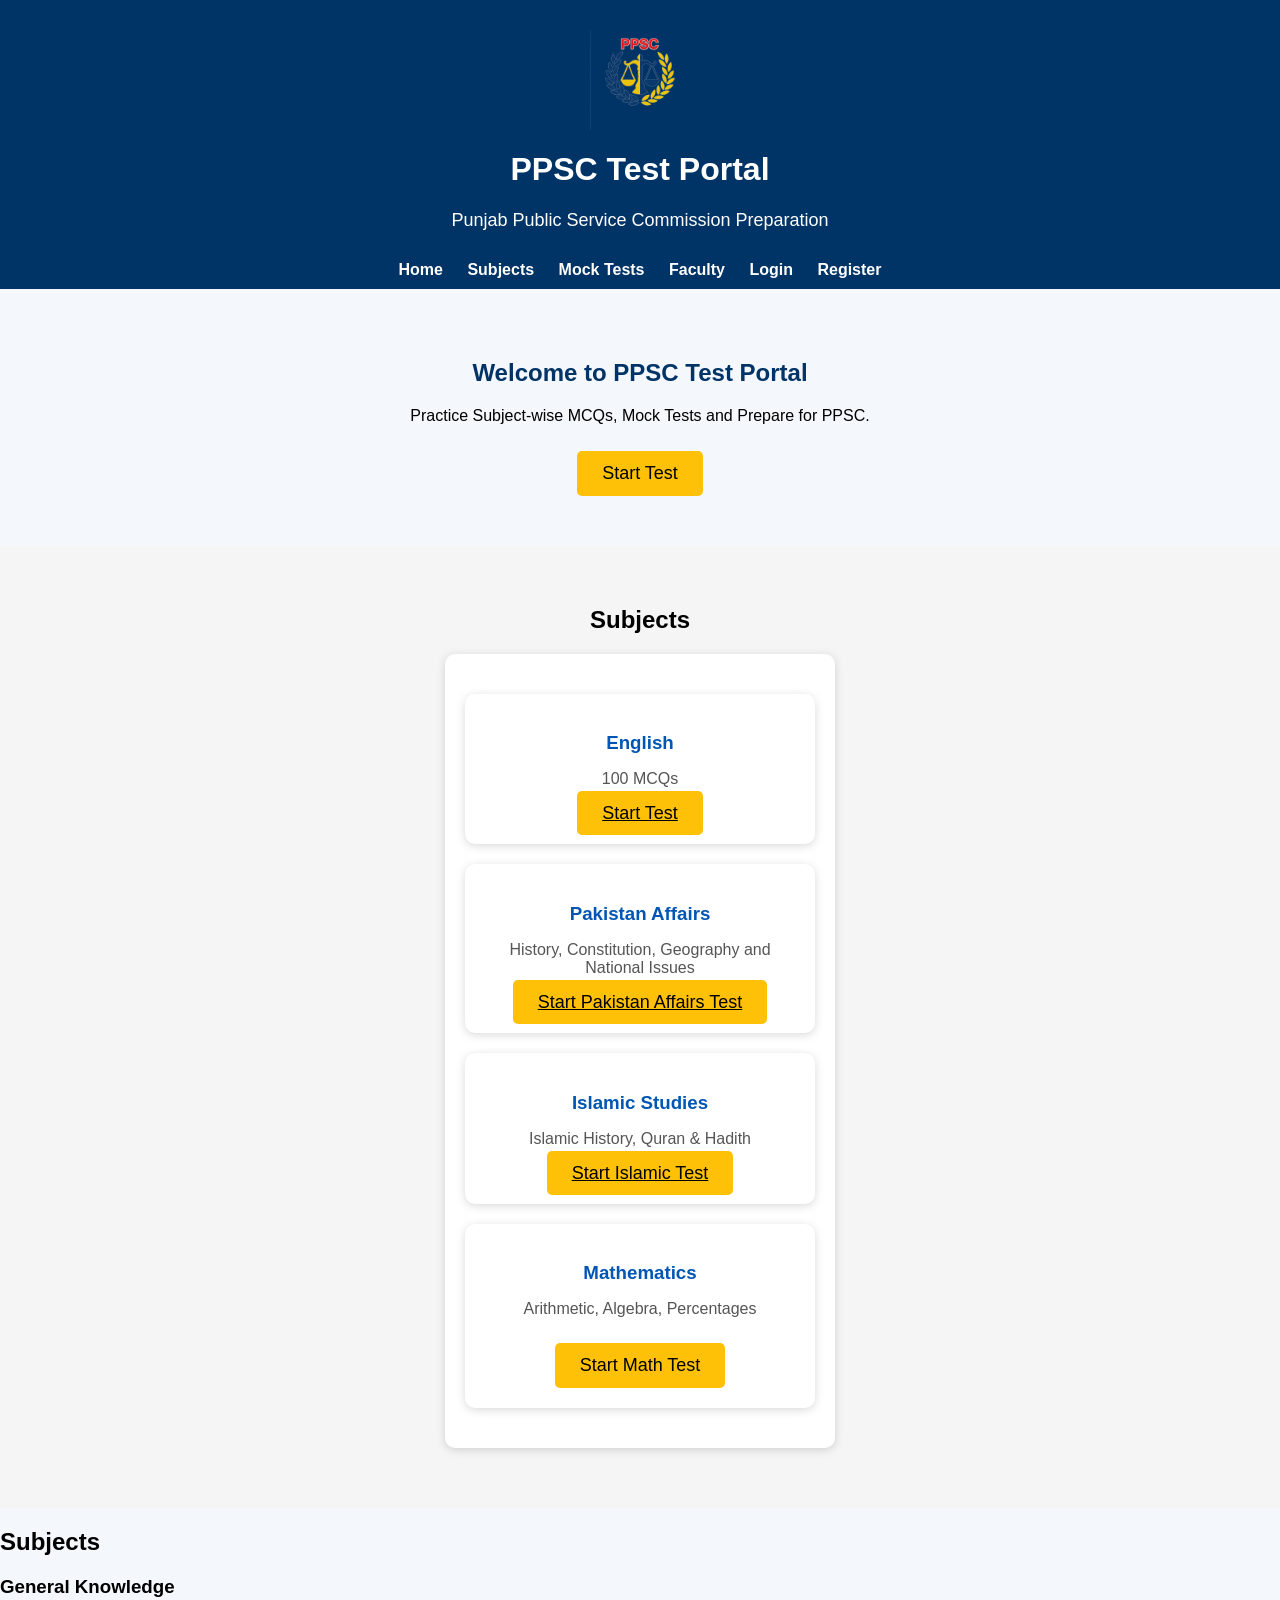
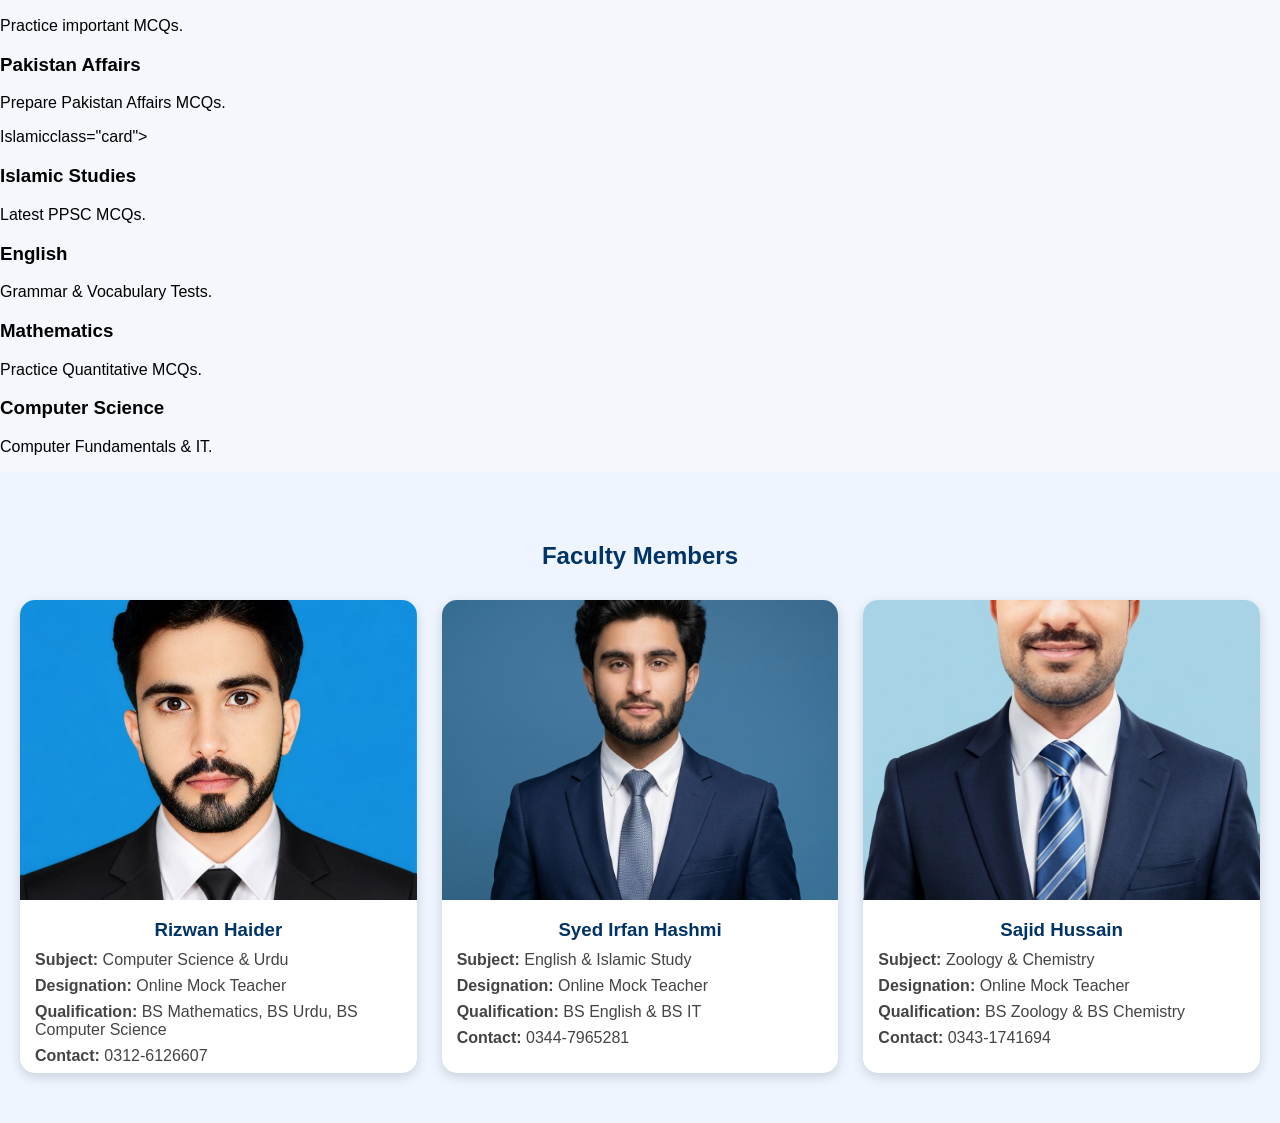
<file: index.html>
<!DOCTYPE html>
<html lang="en">
<head>
    <meta charset="UTF-8">
    <meta name="viewport" content="width=device-width, initial-scale=1.0">
    <title>PPSC Test Portal</title>
    <link rel="stylesheet" href="style.css">
</head>
<body>
    <header>
    <img src="images/file_00000000b2088208bc2eb9461be7be48.png" alt="PPSC Logo" class="logo">

    <h1>PPSC Test Portal</h1>
    <p>Punjab Public Service Commission Preparation</p>
    </header>
    
    <nav>
    <a href="#">Home</a>
    <a href="#">Subjects</a>
    <a href="mocktest.html">Mock Tests</a>
    <a href="#">Faculty</a>
    <a href="login.html">Login</a>
    <a href="register.html">Register</a>
    </nav>
    
  <section class="hero">
    <h2>Welcome to PPSC Test Portal</h2>
    <p>Practice Subject-wise MCQs, Mock Tests and Prepare for PPSC.</p>
    <button class="btn">Start Test</button>
</section>
    <section id="subjects">
    <h2>Subjects</h2>

    <div class="subject-card">
        <div class="subject-card">
    <h3>English</h3>
    <p>100 MCQs</p>
    <a href="english.html" class="btn">Start Test</a>
        </div>
            <div class="subject-card">
    <h3>Pakistan Affairs</h3>
    <p>History, Constitution, Geography and National Issues</p>
    <a href="pakistanaffairs.html" class="btn">Start Pakistan Affairs Test</a>
</div>
              
           <div class="subject-card">
    <h3>Islamic Studies</h3>
    <p>Islamic History, Quran & Hadith</p>
    <a href="islamic.html" class="btn">Start Islamic Test</a>
           </div>
               
    <div class="subject-card">
        <h3>Mathematics</h3>
        <p>Arithmetic, Algebra, Percentages</p>
        <button class="btn">Start Math Test</button>
    </div>
    </section>
    <section class="subjects">
    <h2>Subjects</h2>

    <div class="card">
        <h3>General Knowledge</h3>
        <p>Practice important MCQs.</p>
    </div>

    <div class="card">
        <h3>Pakistan Affairs</h3>
        <p>Prepare Pakistan Affairs MCQs.</p>
    </div>

  Islamicclass="card">
        <h3>Islamic Studies</h3>
        <p>Latest PPSC MCQs.</p>
    </div>

    <div class="card">
        <h3>English</h3>
        <p>Grammar & Vocabulary Tests.</p>
    </div>

    <div class="card">
        <h3>Mathematics</h3>
        <p>Practice Quantitative MCQs.</p>
    </div>

    <div class="card">
        <h3>Computer Science</h3>
        <p>Computer Fundamentals & IT.</p>
    </div>

    </section>
    <section id="faculty">
    <h2>Faculty Members</h2>

    <div class="faculty-grid">

        <!-- Rizwan Haider -->
        <div class="faculty-card">
            <img src="images/file_000000001d1481fdb68f13787a6f62b2.png" alt="Rizwan Haider">

            <h3>Rizwan Haider</h3>

            <p><strong>Subject:</strong> Computer Science &amp; Urdu</p>
            <p><strong>Designation:</strong> Online Mock Teacher</p>
            <p><strong>Qualification:</strong> BS Mathematics, BS Urdu, BS Computer Science</p>
            <p><strong>Contact:</strong> 0312-6126607</p>
        </div>

        <!-- Syed Irfan Hashmi -->
        <div class="faculty-card">
            <img src="images/1785332747771.jpg" alt="Syed Irfan Hashmi">

            <h3>Syed Irfan Hashmi</h3>

            <p><strong>Subject:</strong> English &amp; Islamic Study</p>
            <p><strong>Designation:</strong> Online Mock Teacher</p>
            <p><strong>Qualification:</strong> BS English &amp; BS IT</p>
            <p><strong>Contact:</strong> 0344-7965281</p>
        </div>

        <!-- Sajid Hussain -->
        <div class="faculty-card">
            <img src="images/1785375623455.jpg" alt="Sajid Hussain">

            <h3>Sajid Hussain</h3>

            <p><strong>Subject:</strong> Zoology &amp; Chemistry</p>
            <p><strong>Designation:</strong> Online Mock Teacher</p>
            <p><strong>Qualification:</strong> BS Zoology &amp; BS Chemistry</p>
            <p><strong>Contact:</strong> 0343-1741694</p>
        </div>

    </div>
    </section>
</body>
</html>
</file>
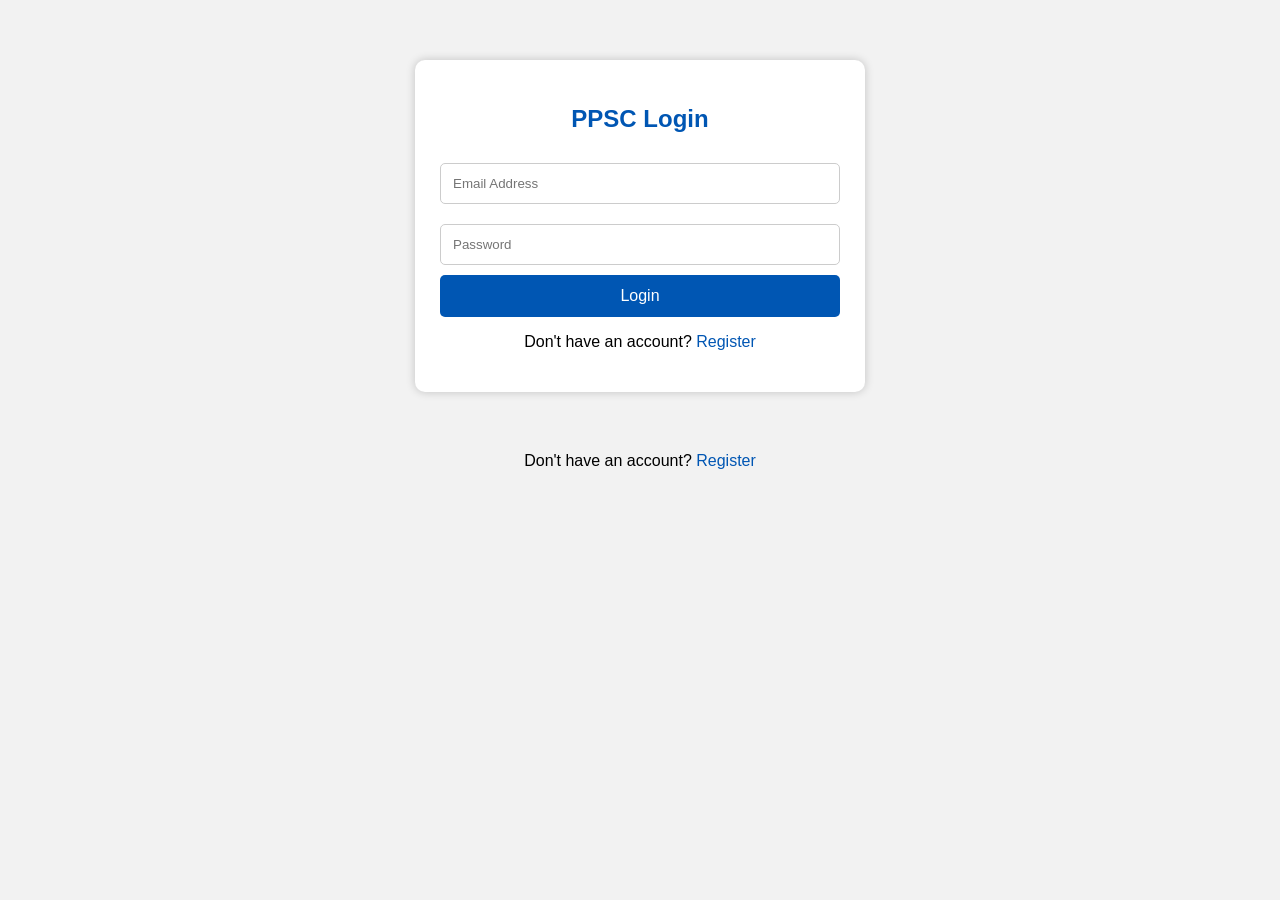
<file: login.html>
<!DOCTYPE html>
<html lang="en">
<head>
<meta charset="UTF-8">
<meta name="viewport" content="width=device-width, initial-scale=1.0">
<title>PPSC Login</title>

<style>
body{
    margin:0;
    padding:0;
    font-family:Arial,sans-serif;
    background:#f2f2f2;
}

.container{
    width:90%;
    max-width:400px;
    margin:60px auto;
    background:#fff;
    padding:25px;
    border-radius:10px;
    box-shadow:0 0 10px rgba(0,0,0,.2);
}

h2{
    text-align:center;
    color:#0056b3;
}

input{
    width:100%;
    padding:12px;
    margin:10px 0;
    border:1px solid #ccc;
    border-radius:5px;
    box-sizing:border-box;
}

button{
    width:100%;
    padding:12px;
    background:#0056b3;
    color:white;
    border:none;
    border-radius:5px;
    font-size:16px;
    cursor:pointer;
}

button:hover{
    background:#003d80;
}

p{
    text-align:center;
}

a{
    color:#0056b3;
    text-decoration:none;
}
</style>

</head>
<body>

<div class="container">

<h2>PPSC Login</h2>

<form id="loginForm">

<input type="email" placeholder="Email Address" required>

<input type="password" placeholder="Password" required>

<button type="submit">Login</button>

</form>

<p>Don't have an account?
<a href="register.html">Register</a></p>

</div>
    <p>Don't have an account?
<a href="register.html">Register</a></p>

</div>

<script>
document.getElementById("loginForm").addEventListener("submit", function(e){

e.preventDefault();

let email = document.querySelector('input[type="email"]').value;
let password = document.querySelector('input[type="password"]').value;

let user = JSON.parse(localStorage.getItem("ppscUser"));

if(user && user.email === email && user.password === password){
    alert("Login Successful!");
    window.location.href = "index.html";
}else{
    alert("Invalid Email or Password!");
}

});
</script>

</body>
</html>
</file>
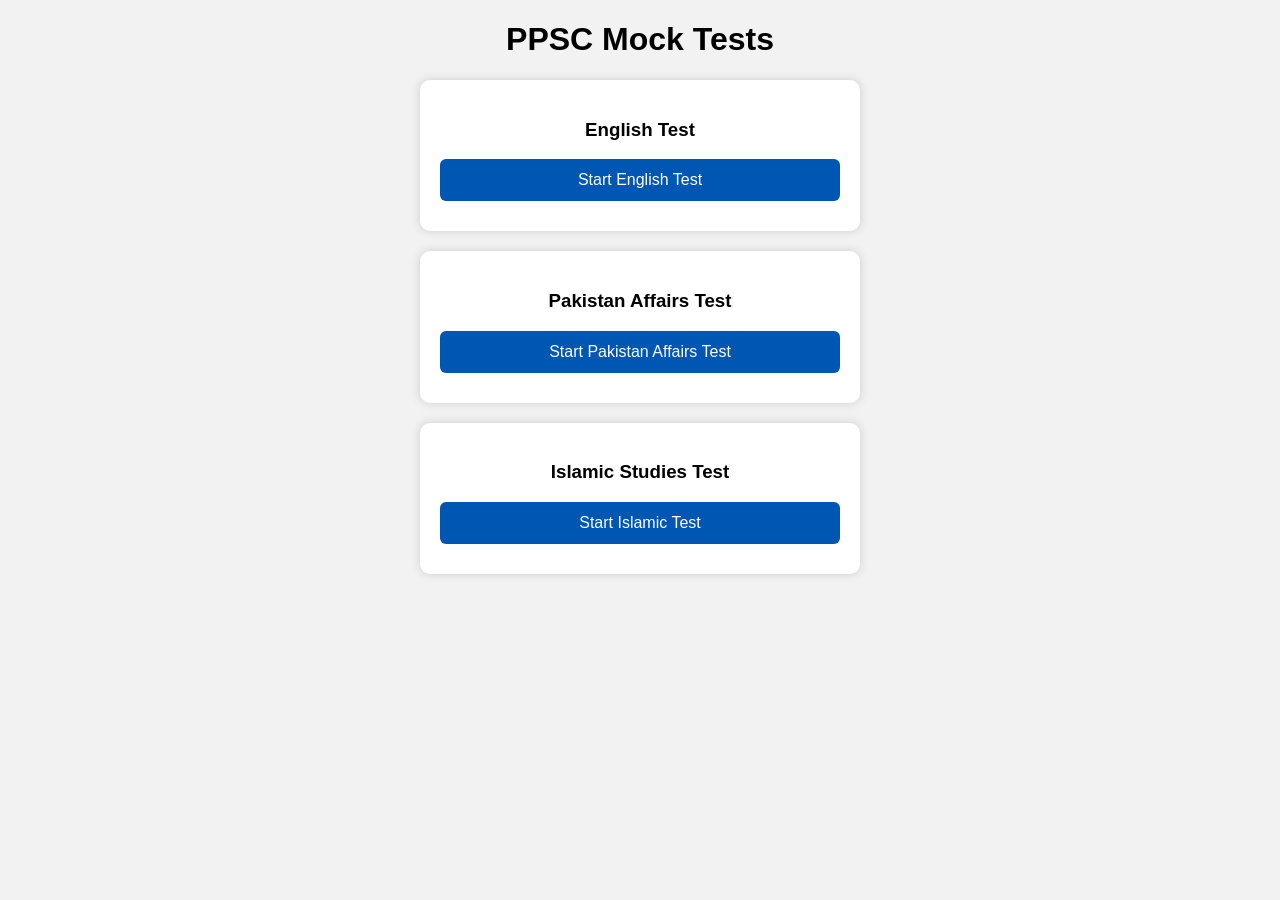
<file: mocktest.html>
<!DOCTYPE html>
<html>
<head>
<meta charset="UTF-8">
<meta name="viewport" content="width=device-width, initial-scale=1.0">
<title>PPSC Mock Tests</title>

<style>
body{
font-family:Arial;
background:#f2f2f2;
text-align:center;
}

.card{
background:white;
width:90%;
max-width:400px;
margin:20px auto;
padding:20px;
border-radius:10px;
box-shadow:0 0 10px #ccc;
}

.btn{
display:block;
padding:12px;
margin:10px 0;
background:#0056b3;
color:white;
text-decoration:none;
border-radius:6px;
}
</style>

</head>
<body>

<h1>PPSC Mock Tests</h1>

<div class="card">
<h3>English Test</h3>
<a href="english.html" class="btn">Start English Test</a>
</div>

<div class="card">
    <h3>Pakistan Affairs Test</h3>
    <a href="pakistanaffairs.html" class="btn">
        Start Pakistan Affairs Test
    </a>
</div>

<div class="card">
<h3>Islamic Studies Test</h3>
<a href="islamic.html" class="btn">Start Islamic Test</a>
</div>

</body>
</html>
</file>
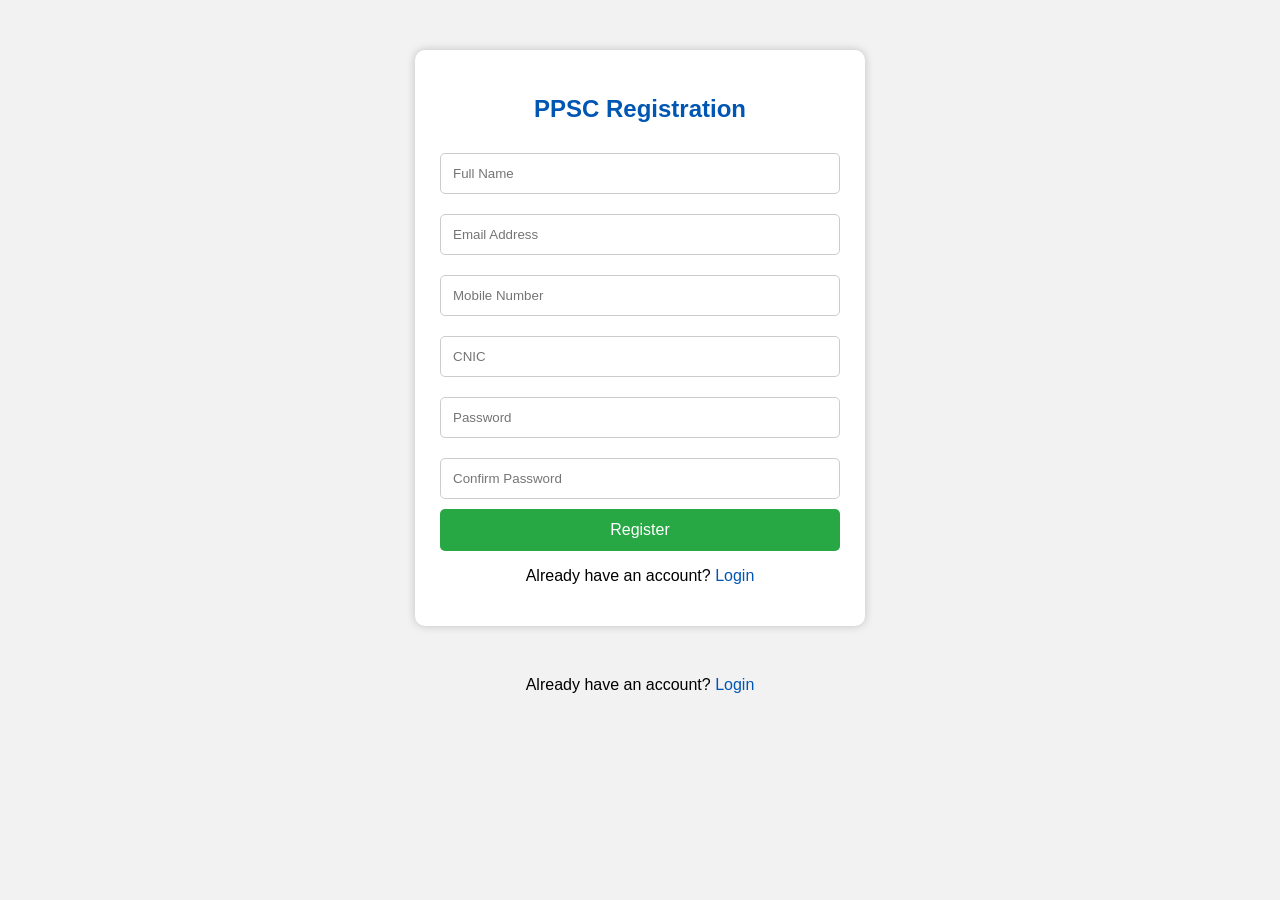
<file: register.html>
<!DOCTYPE html>
<html lang="en">
<head>
<meta charset="UTF-8">
<meta name="viewport" content="width=device-width, initial-scale=1.0">
<title>PPSC Register</title>

<style>
body{
    margin:0;
    padding:0;
    font-family:Arial,sans-serif;
    background:#f2f2f2;
}

.container{
    width:90%;
    max-width:400px;
    margin:50px auto;
    background:#fff;
    padding:25px;
    border-radius:10px;
    box-shadow:0 0 10px rgba(0,0,0,.2);
}

h2{
    text-align:center;
    color:#0056b3;
}

input{
    width:100%;
    padding:12px;
    margin:10px 0;
    border:1px solid #ccc;
    border-radius:5px;
    box-sizing:border-box;
}

button{
    width:100%;
    padding:12px;
    background:#28a745;
    color:#fff;
    border:none;
    border-radius:5px;
    font-size:16px;
    cursor:pointer;
}

button:hover{
    background:#218838;
}

p{
    text-align:center;
}

a{
    color:#0056b3;
    text-decoration:none;
}
</style>

</head>
<body>

<div class="container">

<h2>PPSC Registration</h2>

<form action="login.html">

<form id="registerForm">

<input type="text" id="name" placeholder="Full Name" required>

<input type="email" id="email" placeholder="Email Address" required>

<input type="tel" id="mobile" placeholder="Mobile Number" required>

<input type="text" id="cnic" placeholder="CNIC" required>

<input type="password" id="password" placeholder="Password" required>

<input type="password" id="confirmPassword" placeholder="Confirm Password" required>

<button type="submit">Register</button>

</form>

<p>Already have an account?
<a href="login.html">Login</a></p>

</div>
    <p>Already have an account?
<a href="login.html">Login</a></p>

</div>

<script>
document.getElementById("registerForm").addEventListener("submit", function(e){

e.preventDefault();

let password = document.getElementById("password").value;
let confirm = document.getElementById("confirmPassword").value;

if(password !== confirm){
    alert("Passwords do not match!");
    return;
}

let user = {
    name: document.getElementById("name").value,
    email: document.getElementById("email").value,
    mobile: document.getElementById("mobile").value,
    cnic: document.getElementById("cnic").value,
    password: password
};

localStorage.setItem("ppscUser", JSON.stringify(user));

alert("Registration Successful!");

window.location.href="login.html";

});
</script>

</body>
</html>

</body>
  </html>
</file>
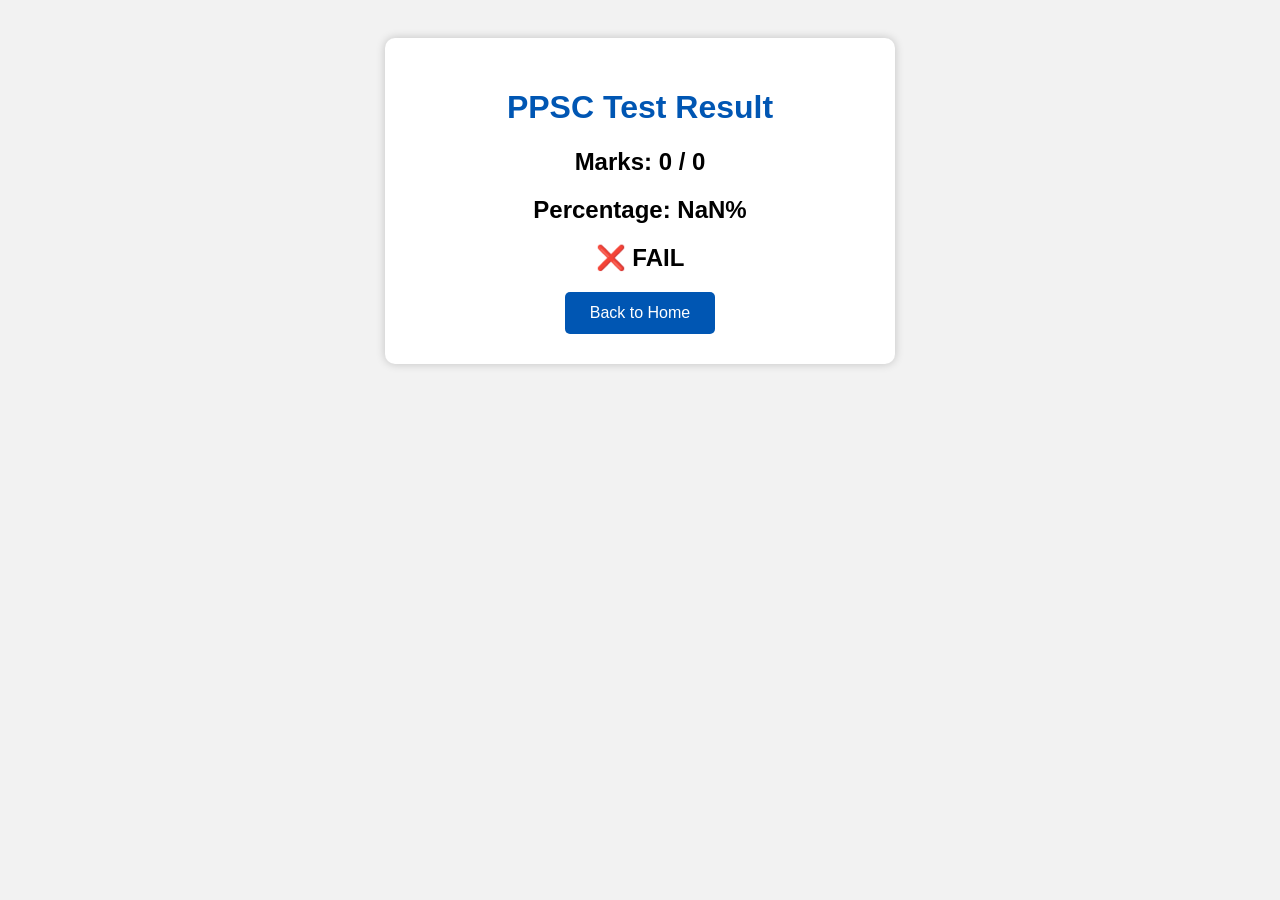
<file: result.html>
<!DOCTYPE html>
<html lang="en">
<head>
<meta charset="UTF-8">
<meta name="viewport" content="width=device-width, initial-scale=1.0">
<title>PPSC Test Result</title>

<style>
body{
font-family:Arial,sans-serif;
background:#f2f2f2;
text-align:center;
padding:30px;
}

.result-box{
background:white;
max-width:450px;
margin:auto;
padding:30px;
border-radius:10px;
box-shadow:0 0 10px rgba(0,0,0,.2);
}

h1{
color:#0056b3;
}

button{
padding:12px 25px;
background:#0056b3;
color:white;
border:none;
border-radius:5px;
font-size:16px;
cursor:pointer;
}
</style>

</head>
<body>

<div class="result-box">

<h1>PPSC Test Result</h1>

<h2 id="marks"></h2>
<h2 id="percentage"></h2>
<h2 id="status"></h2>

<button onclick="window.location='index.html'">
Back to Home
</button>

</div>

<script>

let score = Number(localStorage.getItem("score"));
let total = Number(localStorage.getItem("total"));

let percentage = ((score/total)*100).toFixed(2);

document.getElementById("marks").innerHTML =
"Marks: "+score+" / "+total;

document.getElementById("percentage").innerHTML =
"Percentage: "+percentage+"%";

document.getElementById("status").innerHTML =
percentage>=40 ? "✅ PASS" : "❌ FAIL";

</script>

</body>
</html>
</file>
<file: style.css>
body{
    margin:0;
    font-family:Arial,sans-serif;
    background:#f4f7fb;
}

header{
    background:#0056b3;
    color:white;
    text-align:center;
    padding:20px;
}

nav{
    background:#003366;
    text-align:center;
    padding:10px;
}

nav a{
    color:white;
    text-decoration:none;
    margin:10px;
    font-weight:bold;
}

.hero{
    text-align:center;
    padding:50px 20px;
}

.hero h2{
    color:#003366;
}

.btn{
    background:#ffc107;
    color:black;
    padding:12px 25px;
    border:none;
    border-radius:5px;
    font-size:18px;
    cursor:pointer;
}

#subjects{
    padding:40px 20px;
    background:#f5f5f5;
    text-align:center;
}

.subject-card{
    background:#fff;
    margin:20px auto;
    padding:20px;
    max-width:350px;
    border-radius:10px;
    box-shadow:0 2px 10px rgba(0,0,0,0.15);
}

.subject-card h3{
    color:#0056b3;
    margin-bottom:10px;
}

.subject-card p{
    color:#555;
    margin-bottom:15px;
}

/* Faculty Section */

#faculty{
    padding:50px 20px;
    background:#eef5ff;
    text-align:center;
}

#faculty h2{
    color:#003366;
    margin-bottom:30px;
}

.faculty-grid{
    display:grid;
    grid-template-columns:repeat(auto-fit,minmax(280px,1fr));
    gap:25px;
}

.faculty-card{
    background:#fff;
    border-radius:15px;
    overflow:hidden;
    box-shadow:0 4px 12px rgba(0,0,0,0.15);
    transition:0.3s;
}

.faculty-card:hover{
    transform:translateY(-8px);
}

.faculty-card img{
    width:100%;
    height:300px;
    object-fit:cover;
}

.faculty-card h3{
    color:#003366;
    margin:15px 0 10px;
}

.faculty-card p{
    text-align:left;
    padding:0 15px;
    margin:8px 0;
    color:#444;
}
header{
    background:#003366;
    color:white;
    text-align:center;
    padding:20px;
}
.logo{
    width:90px;
    height:auto;
    display:block;
    margin:10px auto;
}
.heade h1{
    margin:10px 0 5px;
    font-size:36px;
}

header p{
    margin:0;
    font-size:18px;
}
header img{
    width:100px !important;
    max-width:100px !important;
    height:auto !important;
    }
/* English Test Options */
.option{
    display:block;
    width:90%;
    margin:10px auto;
    padding:15px;
    font-size:18px;
    border-radius:8px;
}

.btn{
    margin-top:10px;
    }
.correct{
    background:#28a745 !important;
    color:#fff;
}

.wrong{
    background:#dc3545 !important;
    color:#fff;
}

.option{
    cursor:pointer;
    transition:0.3s;
}

.option:hover{
    background:#ffc107;
}
</file>
